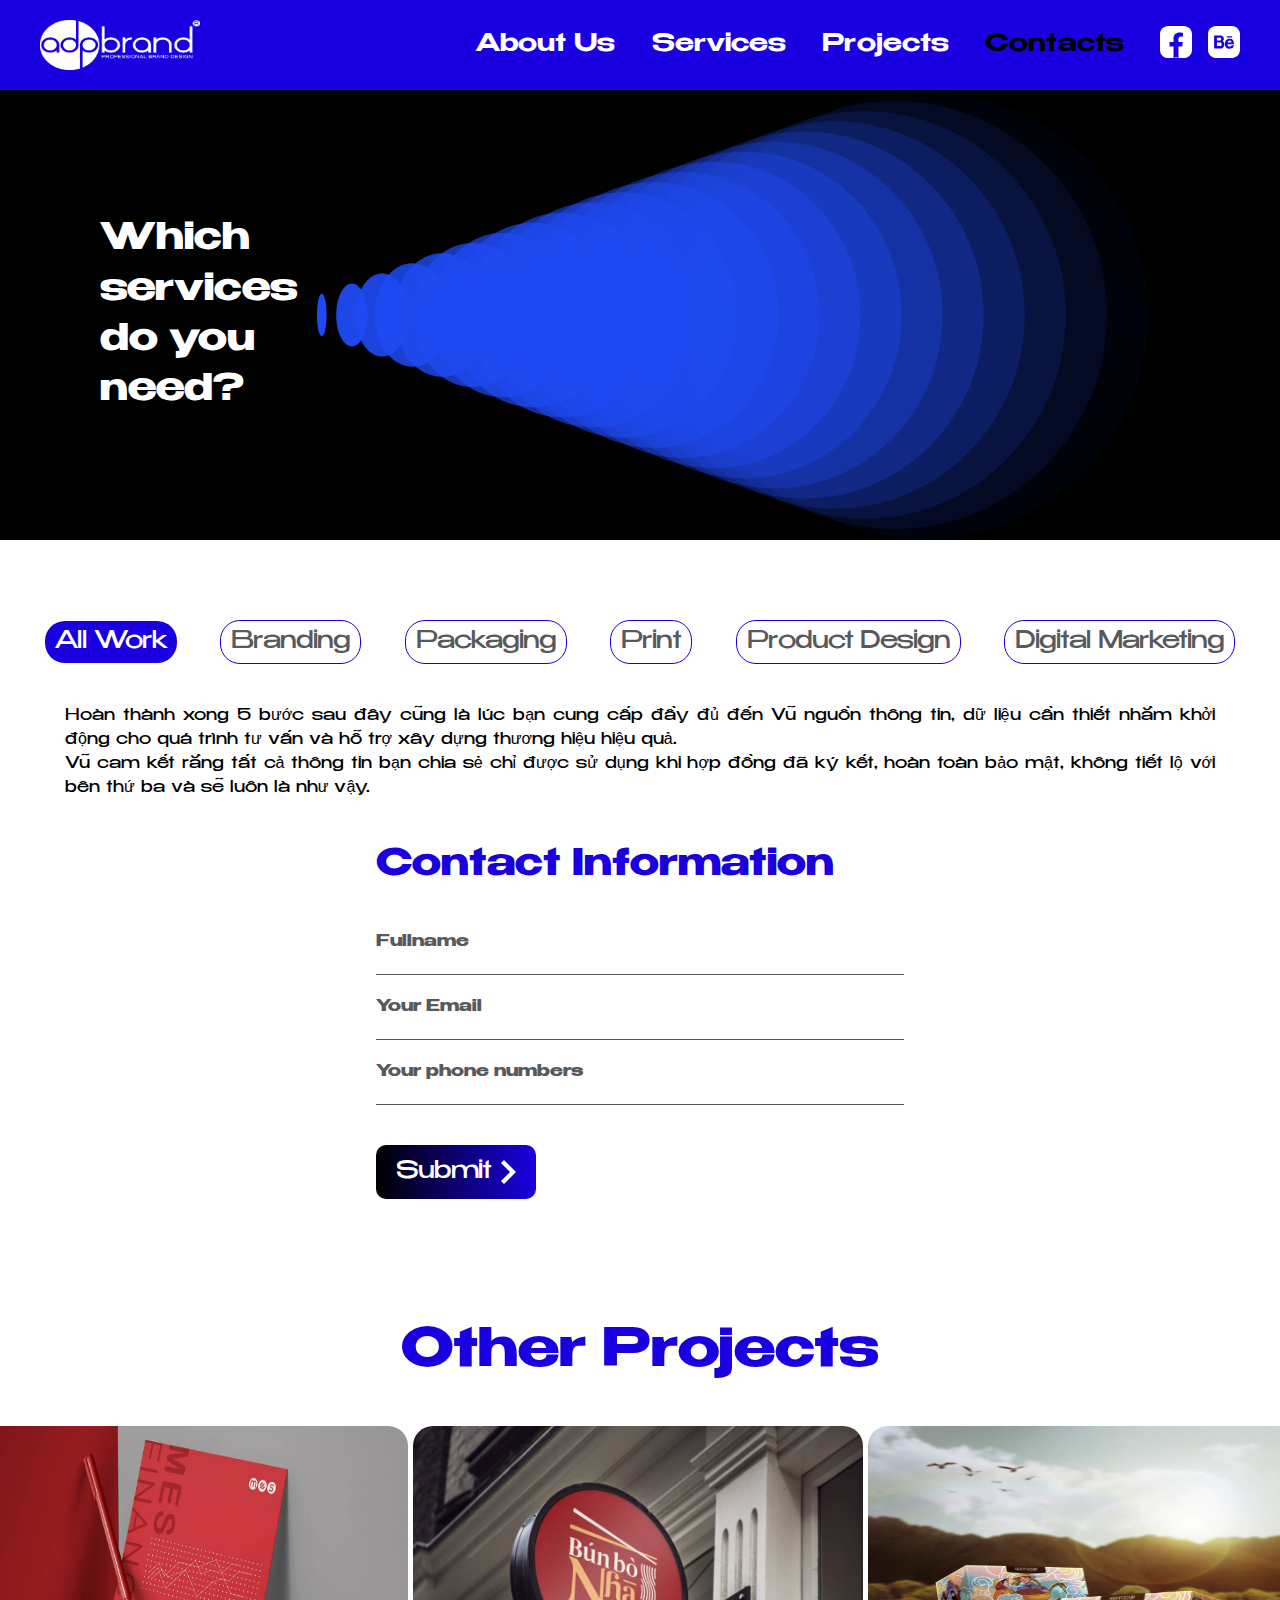
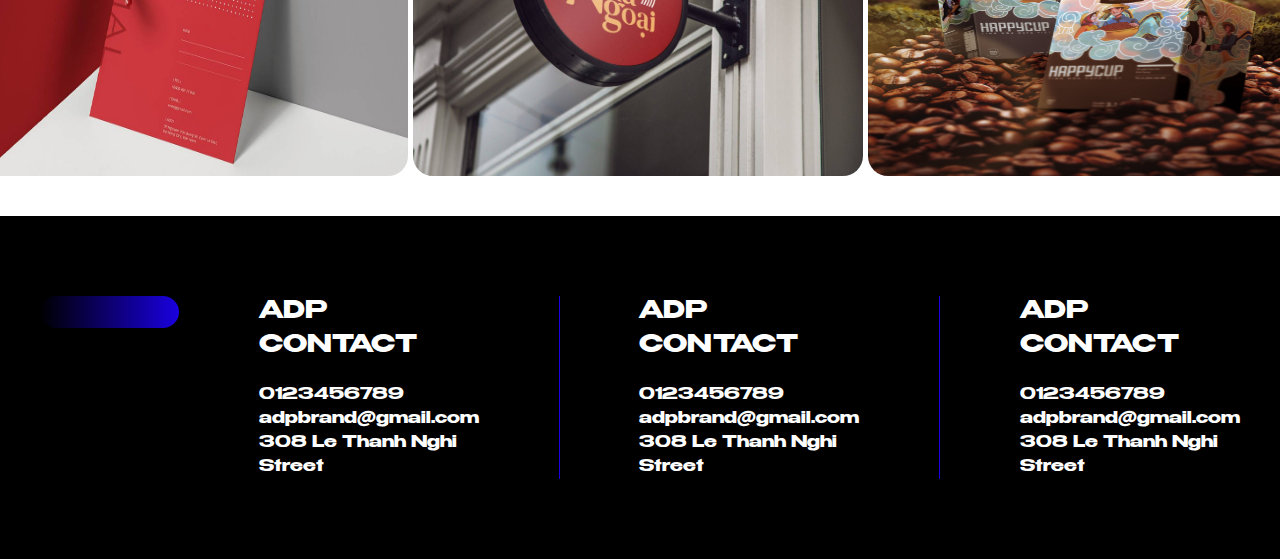
<file: contact/index.html>
<!DOCTYPE html>
<html lang="en">
<head>
    <meta charset="UTF-8">
    <meta name="viewport" content="width=device-width, initial-scale=1.0">
    <title>Document</title>
    <link rel="stylesheet" href="style.css">
</head> 
<body>
    <header>
        <nav>
            <div class="nav-bar-logo">
                <img class="logo" src="./../logos/LOGO_ADP-01.png" alt="adpbrand">
            </div>
            <div class="nav-bar-route">
                <div>
                    <ul>
                        <li><a class="sub semi-bold" href="#about">About Us</a></li>
                        <li><a class="sub semi-bold" href="#services">Services</a></li>
                        <li><a class="sub semi-bold" href="#projects">Projects</a></li>
                        <li><a class="sub semi-bold selected" href="#contacts">Contacts</a></li>
                        <li class="icons">
                            <!-- <div class="icons"> -->
                                <a class="icon facebook" href="facebook">
                                    <svg width="32" height="32" viewBox="0 0 32 32" fill="none" xmlns="http://www.w3.org/2000/svg">
                                        <g clip-path="url(#clip0_1_1240)">
                                        <path d="M23.9002 0H8.09981C3.6285 0 0 3.6285 0 8.09981V23.9002C0 28.3715 3.6285 32 8.09981 32H13.5292V20.5733H9.51927V16.0044H13.5292V12.5268C13.5292 8.57 15.8891 6.37871 19.4999 6.37871C21.2298 6.37871 23.0396 6.68922 23.0396 6.68922V10.575H21.0435C19.0829 10.575 18.4708 11.7904 18.4708 13.0413V16.0044H22.8533L22.1525 20.5733H18.4708V32H23.8913C28.3626 32 31.9911 28.3715 31.9911 23.9002V8.09981C31.9911 3.6285 28.3626 0 23.8913 0H23.9002Z" fill="white"/>
                                        <path d="M13.547 32H18.4708V31.9911L15.9956 31.1749L13.547 32Z" fill="white"/>
                                        </g>
                                        <defs>
                                        <clipPath id="clip0_1_1240">
                                        <rect width="32" height="32" fill="white"/>
                                        </clipPath>
                                        </defs>
                                        </svg>
                                </a>
                                <a class="icon behance" href="behance">
                                    <svg width="32" height="32" viewBox="0 0 32 32" fill="none" xmlns="http://www.w3.org/2000/svg">
                                        <g clip-path="url(#clip0_1_1243)">
                                        <path d="M31.9999 7.13883V24.879C31.9643 24.9947 31.9109 25.1105 31.8842 25.2262C31.2077 28.6799 29.1515 30.8518 25.769 31.7686C25.4753 31.8487 25.1816 31.9199 24.8789 31.9911H7.13871C7.0497 31.9555 6.95179 31.8932 6.86278 31.8754C2.91952 31.2523 0.0622197 28.039 0.0355159 24.0779C-0.00899033 18.7105 -0.00899033 13.3341 0.0355159 7.96664C0.0711209 3.63173 3.4892 0.11574 7.82411 0.0534314C13.2717 -0.0266798 18.7281 -0.00887734 24.1846 0.0534314C27.5315 0.0890364 30.3888 2.25204 31.5192 5.41198C31.7151 5.97276 31.8397 6.56025 31.9999 7.13883ZM6.14177 22.538C6.24859 22.5736 6.2931 22.6003 6.3287 22.6003C8.18016 22.6003 10.0316 22.6092 11.8831 22.6092C14.8027 22.6092 16.4583 20.8646 16.2625 17.9538C16.1824 16.7166 15.7462 15.6662 14.5713 15.3636C14.9451 14.8562 15.4703 14.3844 15.7017 13.7881C16.0489 12.9157 15.9064 11.9722 15.4792 11.1266C14.8294 9.83591 13.6544 9.42645 12.3192 9.40865C10.361 9.38194 8.41159 9.40865 6.45332 9.40865C6.3554 9.40865 6.25749 9.44425 6.14177 9.47096V22.538ZM25.7245 19.3068C25.1014 19.3068 24.4962 19.289 23.8998 19.3157C23.7841 19.3157 23.6327 19.4671 23.5704 19.5917C23.1165 20.4551 22.0394 20.8557 20.9357 20.5441C19.9476 20.2682 19.4313 19.4582 19.5471 18.2832H25.956C25.858 17.4465 25.8224 16.681 25.68 15.9422C25.3329 14.2242 24.3359 13.076 22.5735 12.7911C20.7042 12.4974 18.9596 12.8089 17.8291 14.518C16.7165 16.2003 16.5384 18.0429 17.206 19.9477C17.6689 21.2651 18.5946 22.1107 19.9209 22.4757C21.1315 22.805 22.351 22.7783 23.5437 22.3689C24.9946 21.8793 25.7957 20.7933 25.7334 19.2979L25.7245 19.3068ZM24.0689 11.4203V10.2187H18.8261V11.4203H24.0689Z" fill="white"/>
                                        <path d="M8.92798 20.0545V16.5296C10.1118 16.5296 11.2957 16.5296 12.4707 16.5385C12.6398 16.5385 12.8267 16.6542 12.9869 16.7521C13.5566 17.0993 13.8237 18.0784 13.6011 18.9596C13.4231 19.6628 13.0048 20.0278 12.2036 20.0545C11.1266 20.0812 10.0495 20.0545 8.93688 20.0545H8.92798Z" fill="white"/>
                                        <path d="M8.91907 14.4823V11.7407C10.1385 11.7407 11.3491 11.714 12.5686 11.7674C12.7644 11.7674 13.0849 12.079 13.1116 12.2748C13.1739 12.8356 13.1828 13.432 13.0671 13.975C13.0225 14.1886 12.5686 14.4467 12.2926 14.4556C11.1978 14.509 10.094 14.4823 8.92797 14.4823H8.91907Z" fill="white"/>
                                        <path d="M23.4548 16.4851H19.5026C19.6539 15.2924 20.4996 14.5091 21.6122 14.518C22.6982 14.518 23.3124 15.1678 23.4548 16.4851Z" fill="white"/>
                                        </g>
                                        <defs>
                                        <clipPath id="clip0_1_1243">
                                        <rect width="32" height="32" fill="white"/>
                                        </clipPath>
                                        </defs>
                                        </svg>
                                </a>
                            <!-- </div> -->
                        </li>
                    </ul>
                </div>
            </div>
        </nav>
    </header>
    <div class="banner container">
        <div class="banner-title">
            <h3 class="bold">Which services do you need?</h3>
        </div>
        <div class="banner-illustration">
            <img src="../images/Untitled-2-01 1.png" alt="Banner Illustration">
        </div>
    </div>
    <div class="content container">
        <div class="services">
            <div class="services-button-selected">
                <div class="services-name-selected sub semi">All Work</div>
            </div>
            <div class="services-button">
                <div class="services-name sub semi">Branding</div>
            </div>
            <div class="services-button">
                <div class="services-name sub semi">Packaging</div>
            </div>
            <div class="services-button">
                <div class="services-name sub semi">Print</div>
            </div>
            <div class="services-button">
                <div class="services-name sub semi">Product Design</div>
            </div>
            <div class="services-button">
                <div class="services-name sub semi">Digital Marketing</div>
            </div>
        </div>
        <div class="introduction">
            <div class="introduction-content body">
                Hoàn thành xong 5 bước sau đây cũng là lúc bạn cung cấp đầy đủ đến Vũ nguồn thông tin, 
                dữ liệu cần thiết nhằm khởi động cho quá trình tư vấn và hỗ trợ xây dựng thương hiệu hiệu quả.
                <br />
                Vũ cam kết rằng tất cả thông tin bạn chia sẻ chỉ được sử dụng khi hợp đồng đã ký kết, hoàn toàn bảo mật, 
                không tiết lộ với bên thứ ba và sẽ luôn là như vậy.
            </div>
        </div>
        <div class="contact">
            <h3 class="contact-title bold">Contact Information</h3>
            <div class="contact-information">
                <div class="contact-information-title body bold">Fullname</div>
                <div class="content-line"></div>
                <div class="contact-information-title body bold">Your Email</div>
                <div class="content-line"></div>
                <div class="contact-information-title body bold">Your phone numbers</div>
                <div class="content-line"></div>
            </div>
            <div class="submit-button">
                <div class="submit-title sub semi">Submit</div>
                <div class="submit-vector">
                    <svg xmlns="http://www.w3.org/2000/svg" width="15" height="24" viewBox="0 0 15 24" fill="none">
                        <path fill-rule="evenodd" clip-rule="evenodd" d="M3 0L15 12L3 24L9.53674e-07 21L9 12L9.53674e-07 3L3 0Z" fill="white"/>
                      </svg>
                </div>
            </div>
        </div>
    </div>
    <div class="projects container">
        <h2 class="projects-title bold">Other Projects</h2>
        <div class="projects-content">
            <div class="project">
                <img class="project-img" src="../images/1-16.jpg" alt="Project 1">
            </div>
            <div class="project">
                <img class="project-img" src="../images/Hanging-Wall-Round-2048x1463.jpg" alt="Project 1">
            </div>
            <div class="project">
                <img class="project-img" src="../images/z3732932999352_44122f9848a83cda00fddc1593cf3587-scaled.jpg" alt="Project 1">
            </div>
        </div>
    </div>
    <div class="footer container">
        <div class="footer-streak"></div>
        <div class="footer-contact">
            <div class="footer-contact-title sub bold">ADP CONTACT</div>
            <div class="footer-contact-information">
                <div class="footer-contact-content body bold">
                    0123456789
                    <br/>
                    adpbrand@gmail.com
                    <br/>
                    308 Le Thanh Nghi Street
                </div>
            </div>
        </div>
        <div class="footer-line"></div>
        <div class="footer-contact">
            <div class="footer-contact-title sub bold">ADP CONTACT</div>
            <div class="footer-contact-information">
                <div class="footer-contact-content body bold">
                    0123456789
                    <br/>
                    adpbrand@gmail.com
                    <br/>
                    308 Le Thanh Nghi Street
                </div>
            </div>
        </div>
        <div class="footer-line"></div>
        <div class="footer-contact">
            <div class="footer-contact-title sub bold">ADP CONTACT</div>
            <div class="footer-contact-information">
                <div class="footer-contact-content body bold">
                    0123456789
                    <br/>
                    adpbrand@gmail.com
                    <br/>
                    308 Le Thanh Nghi Street
                </div>
            </div>
        </div>
    </div>
</body>
</html>
</file>
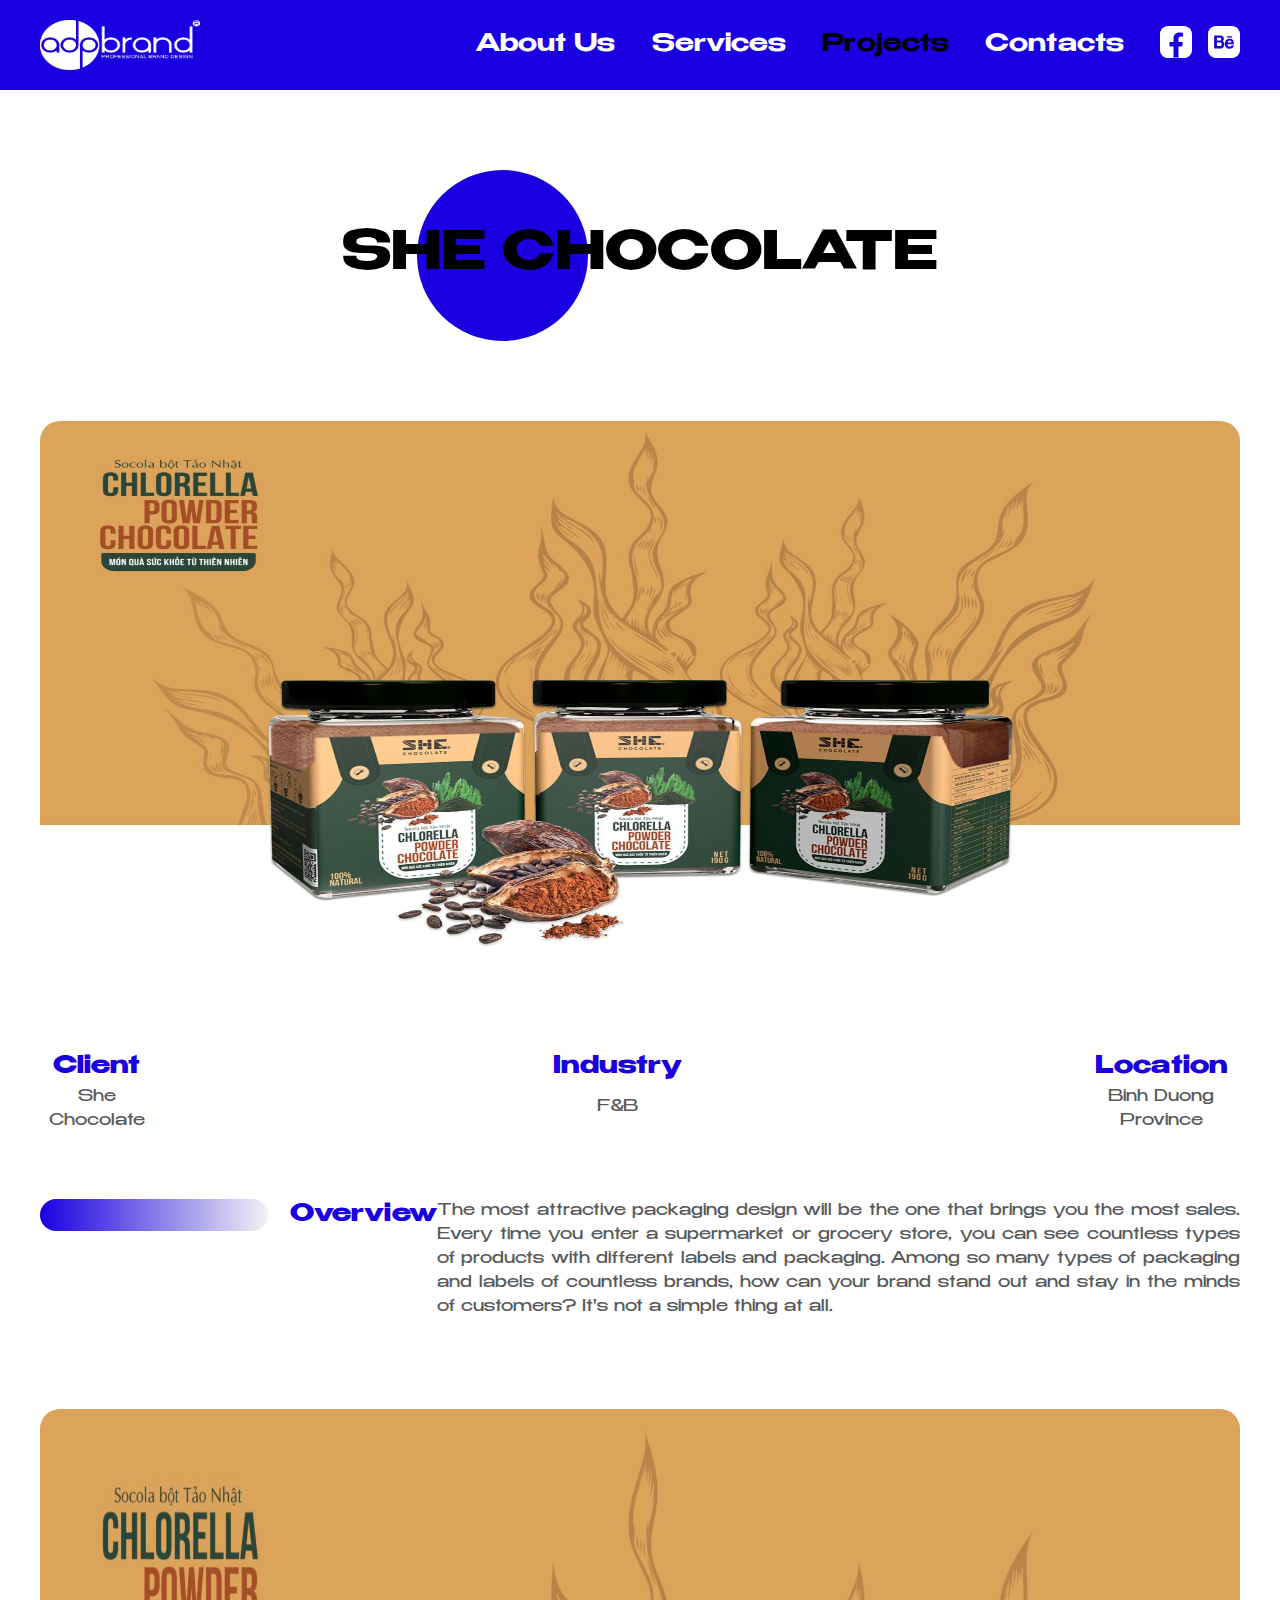
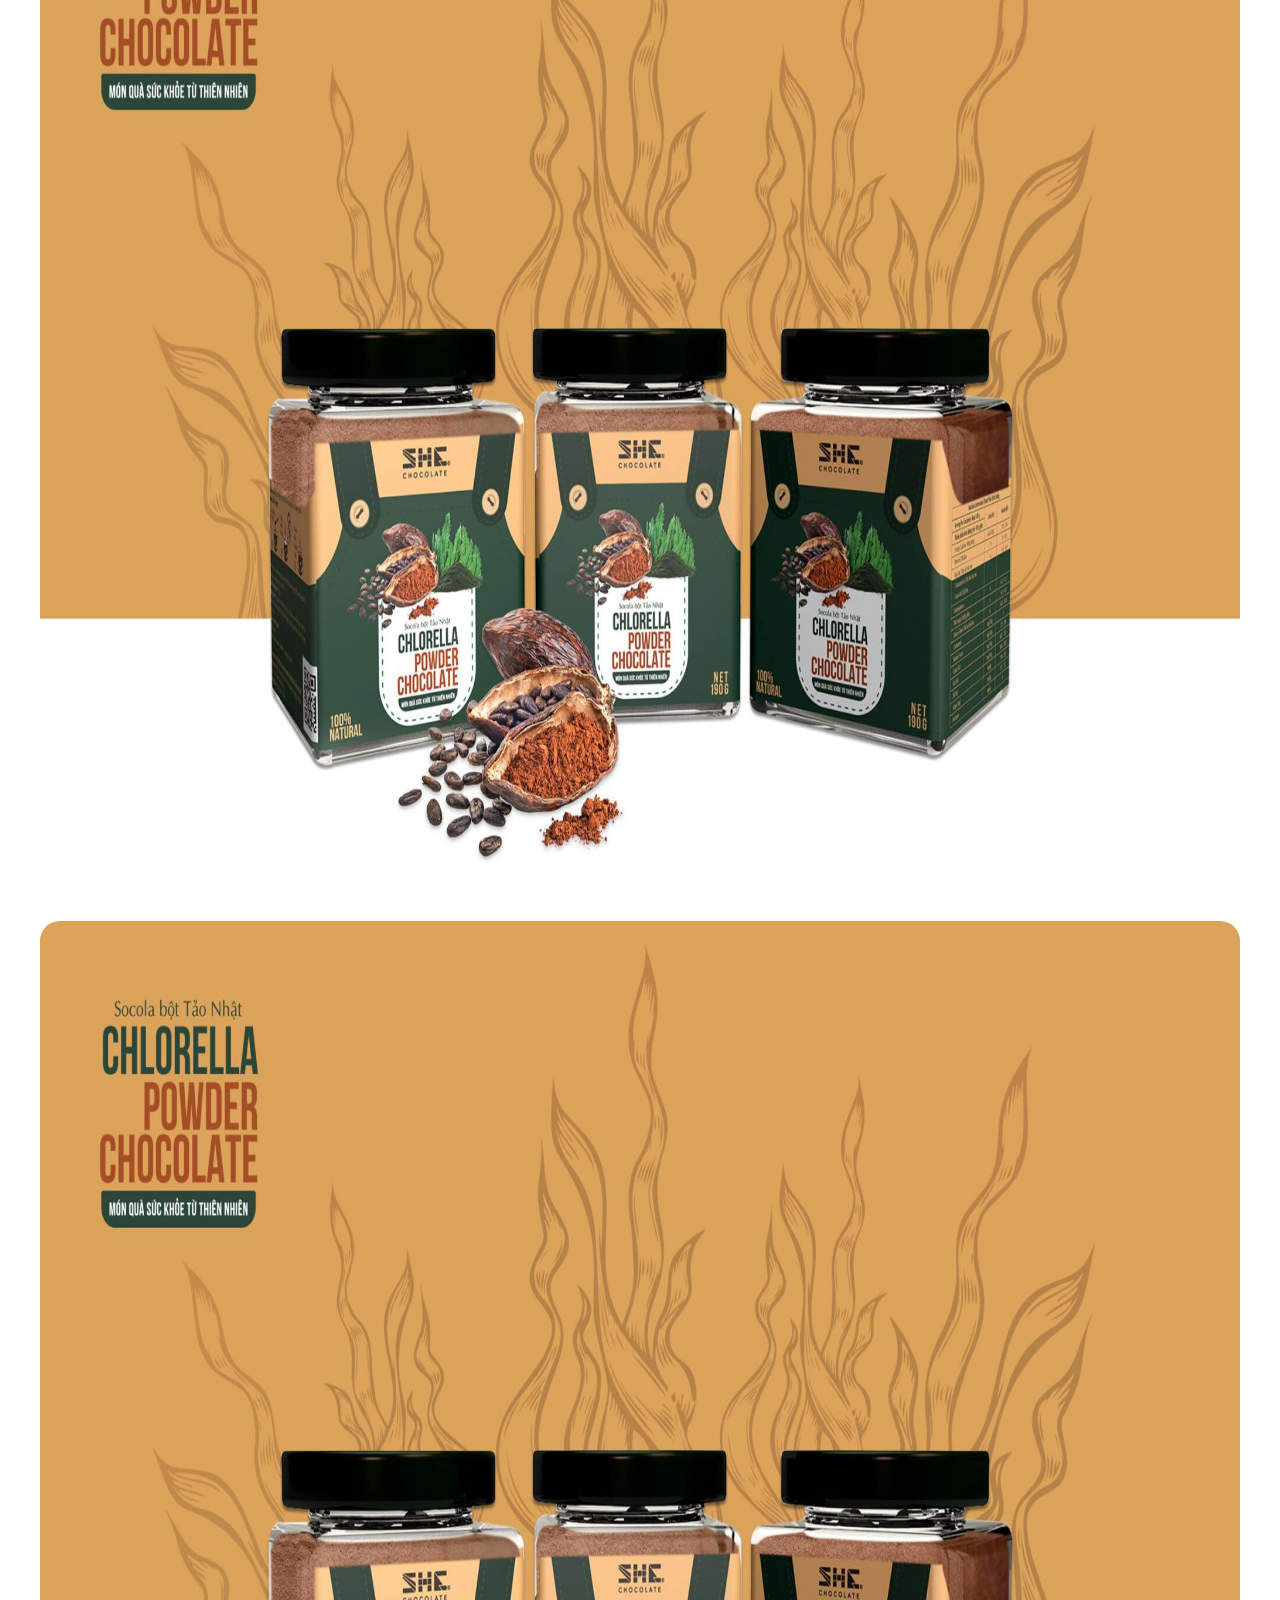
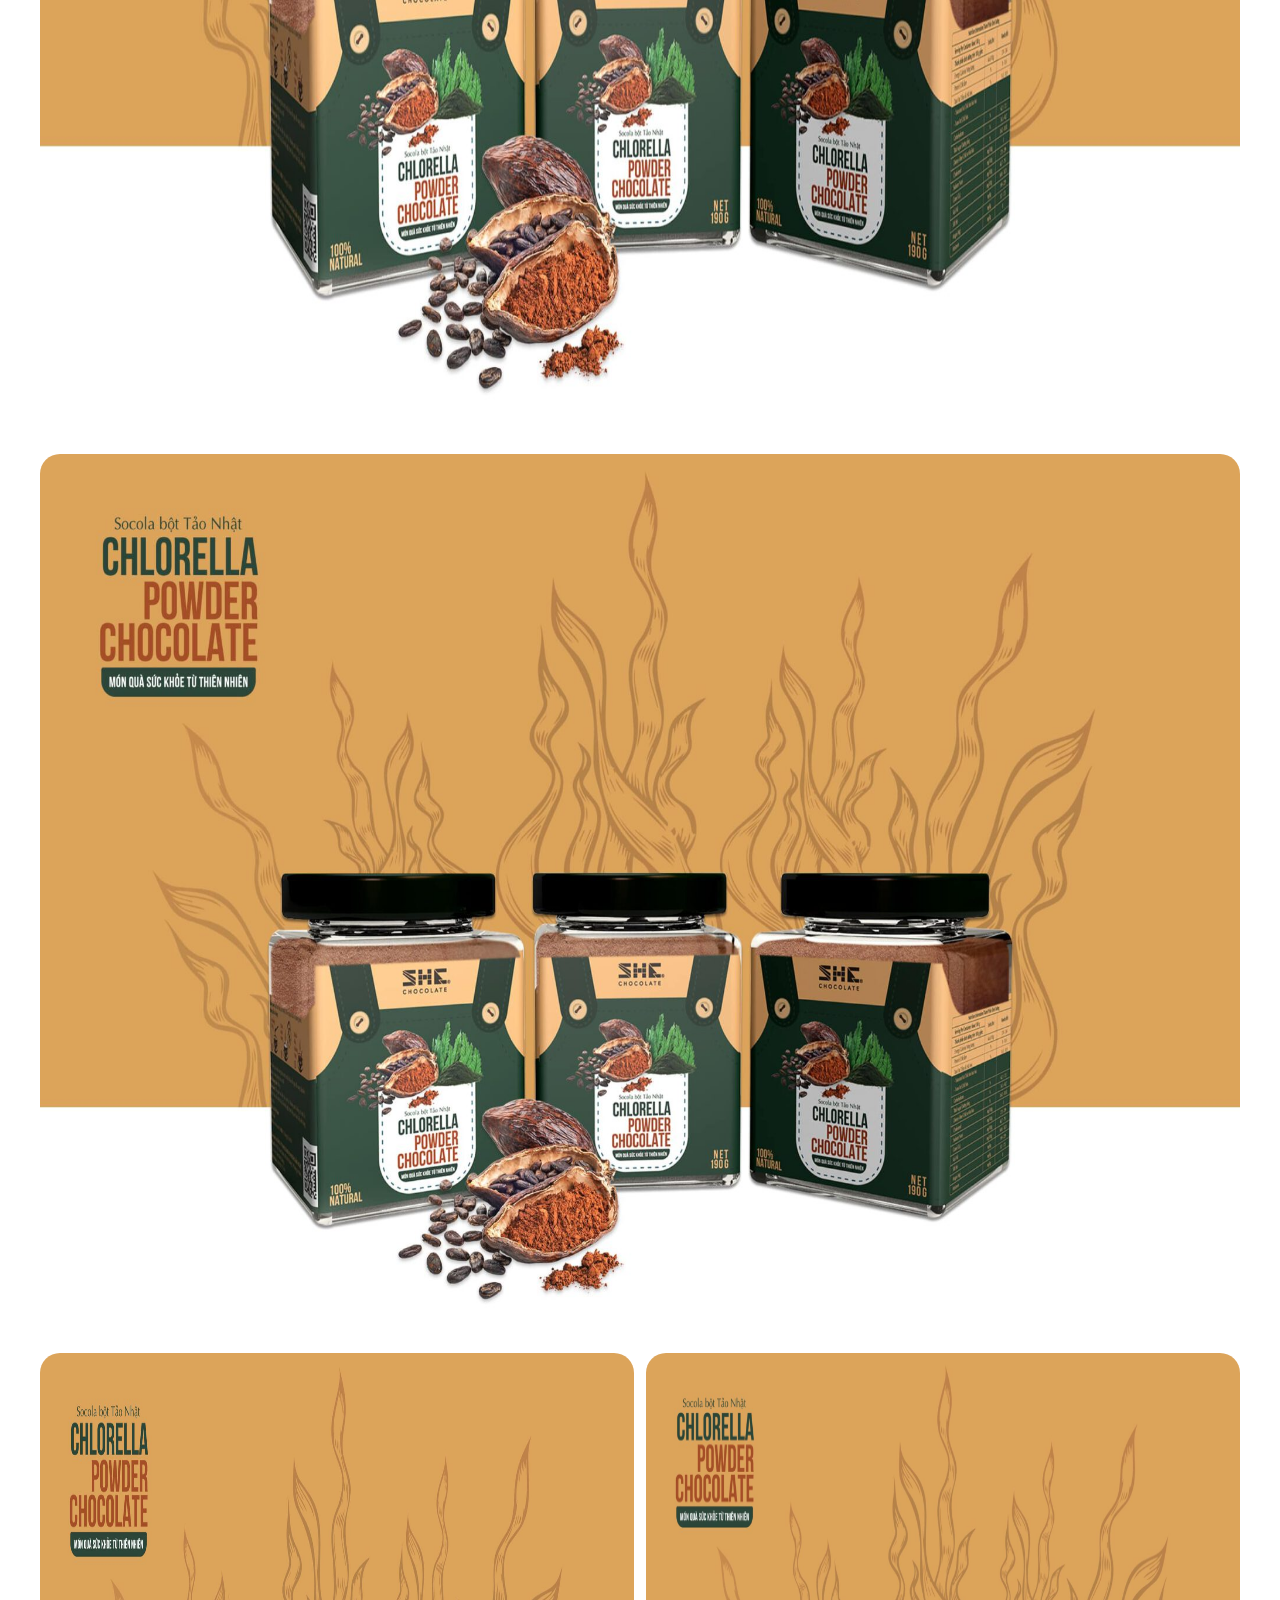
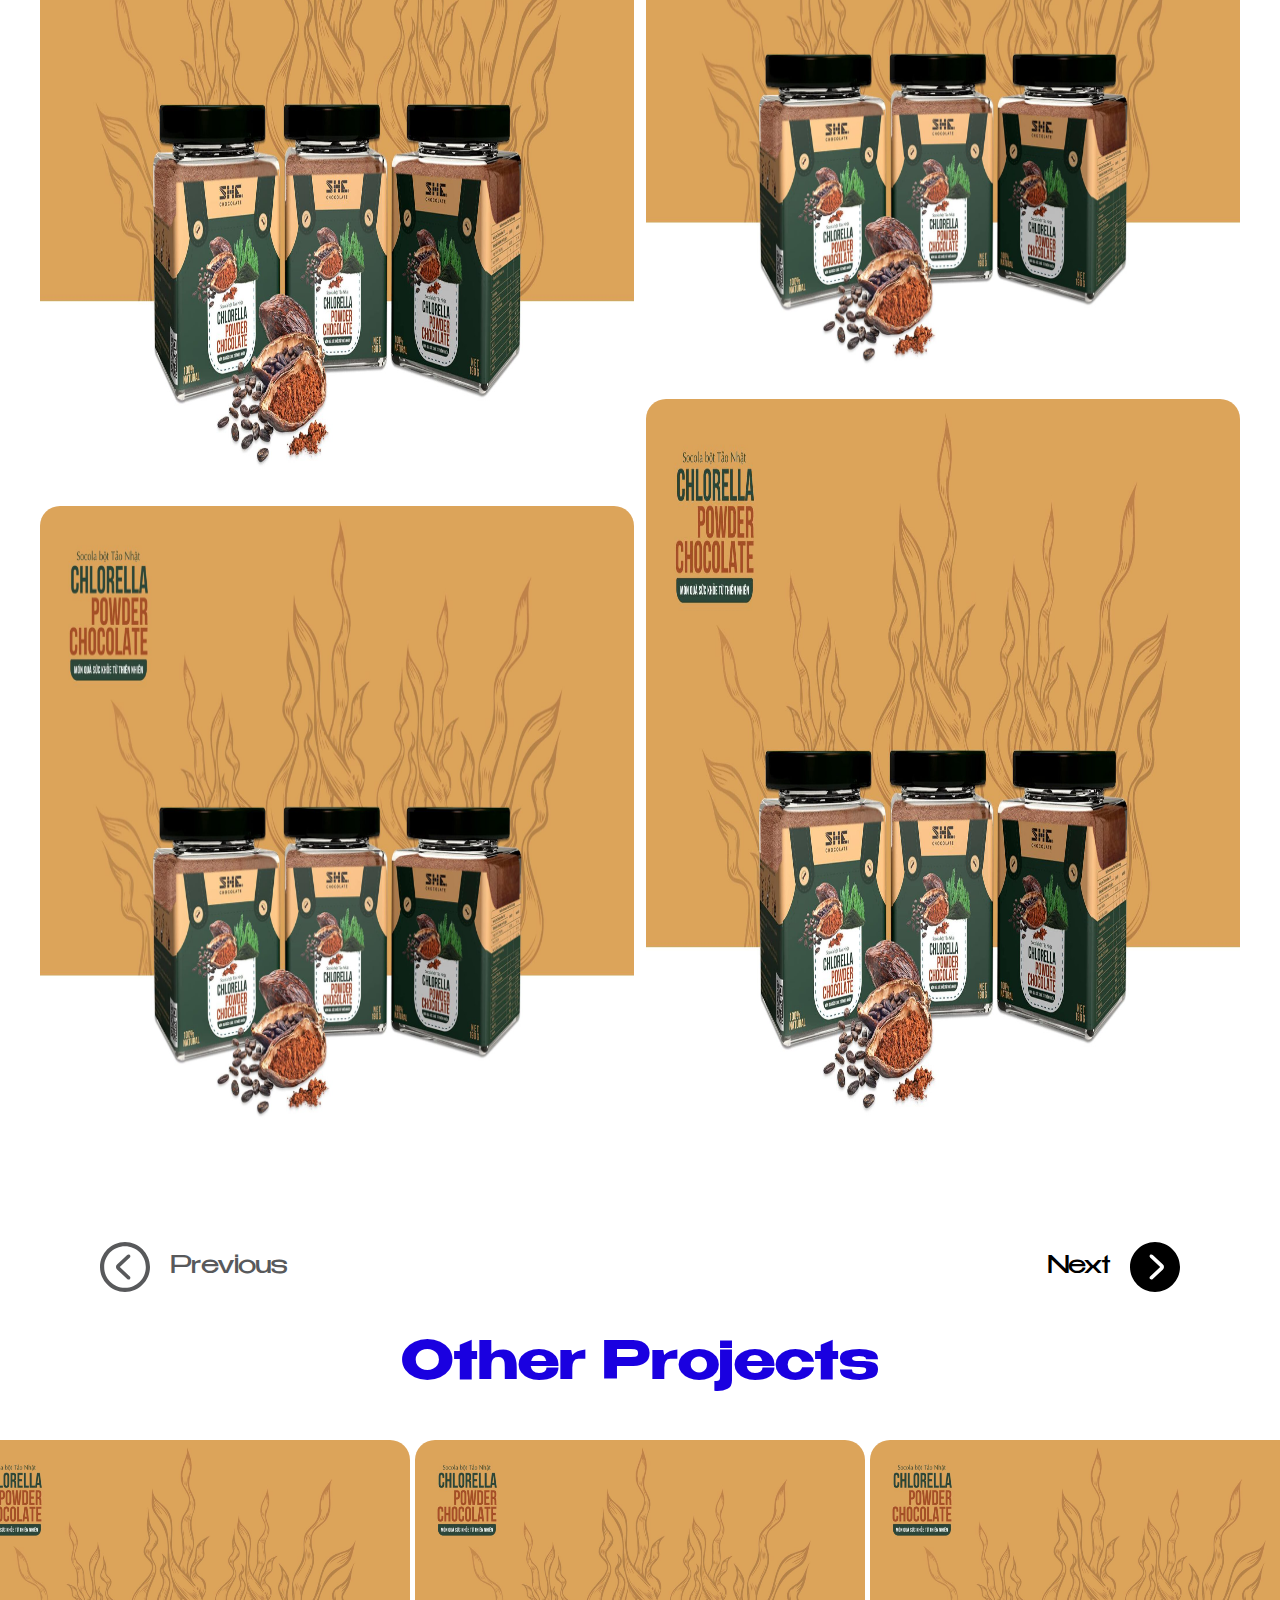
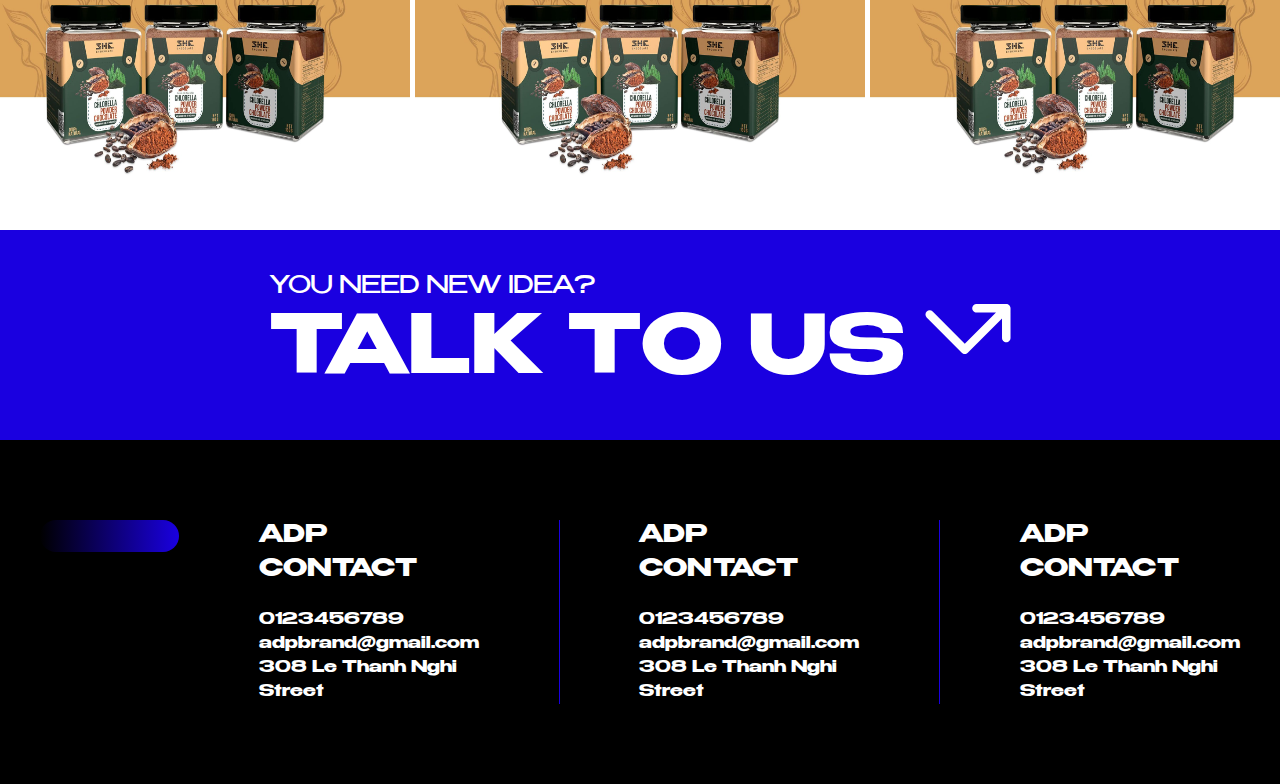
<file: project/index.html>
<!DOCTYPE html>
<html lang="en">
<head>
    <meta charset="UTF-8">
    <meta name="viewport" content="width=device-width, initial-scale=1.0">
    <title>ADP Brand - Project</title>
    <link rel="stylesheet" href="style.css">
</head>
<body>
    <header>
        <nav>
            <div class="nav-bar-logo">
                <img class="logo" src="./../logos/LOGO_ADP-01.png" alt="adpbrand">
            </div>
            <div class="nav-bar-route">
                <div>
                    <ul>
                        <li><a class="sub semi-bold" href="#about">About Us</a></li>
                        <li><a class="sub semi-bold" href="#services">Services</a></li>
                        <li><a class="sub semi-bold selected" href="#projects">Projects</a></li>
                        <li><a class="sub semi-bold" href="#contacts">Contacts</a></li>
                        <li class="icons">
                            <!-- <div class="icons"> -->
                                <a class="icon facebook" href="facebook">
                                    <svg width="32" height="32" viewBox="0 0 32 32" fill="none" xmlns="http://www.w3.org/2000/svg">
                                        <g clip-path="url(#clip0_1_1240)">
                                        <path d="M23.9002 0H8.09981C3.6285 0 0 3.6285 0 8.09981V23.9002C0 28.3715 3.6285 32 8.09981 32H13.5292V20.5733H9.51927V16.0044H13.5292V12.5268C13.5292 8.57 15.8891 6.37871 19.4999 6.37871C21.2298 6.37871 23.0396 6.68922 23.0396 6.68922V10.575H21.0435C19.0829 10.575 18.4708 11.7904 18.4708 13.0413V16.0044H22.8533L22.1525 20.5733H18.4708V32H23.8913C28.3626 32 31.9911 28.3715 31.9911 23.9002V8.09981C31.9911 3.6285 28.3626 0 23.8913 0H23.9002Z" fill="white"/>
                                        <path d="M13.547 32H18.4708V31.9911L15.9956 31.1749L13.547 32Z" fill="white"/>
                                        </g>
                                        <defs>
                                        <clipPath id="clip0_1_1240">
                                        <rect width="32" height="32" fill="white"/>
                                        </clipPath>
                                        </defs>
                                        </svg>
                                </a>
                                <a class="icon behance" href="behance">
                                    <svg width="32" height="32" viewBox="0 0 32 32" fill="none" xmlns="http://www.w3.org/2000/svg">
                                        <g clip-path="url(#clip0_1_1243)">
                                        <path d="M31.9999 7.13883V24.879C31.9643 24.9947 31.9109 25.1105 31.8842 25.2262C31.2077 28.6799 29.1515 30.8518 25.769 31.7686C25.4753 31.8487 25.1816 31.9199 24.8789 31.9911H7.13871C7.0497 31.9555 6.95179 31.8932 6.86278 31.8754C2.91952 31.2523 0.0622197 28.039 0.0355159 24.0779C-0.00899033 18.7105 -0.00899033 13.3341 0.0355159 7.96664C0.0711209 3.63173 3.4892 0.11574 7.82411 0.0534314C13.2717 -0.0266798 18.7281 -0.00887734 24.1846 0.0534314C27.5315 0.0890364 30.3888 2.25204 31.5192 5.41198C31.7151 5.97276 31.8397 6.56025 31.9999 7.13883ZM6.14177 22.538C6.24859 22.5736 6.2931 22.6003 6.3287 22.6003C8.18016 22.6003 10.0316 22.6092 11.8831 22.6092C14.8027 22.6092 16.4583 20.8646 16.2625 17.9538C16.1824 16.7166 15.7462 15.6662 14.5713 15.3636C14.9451 14.8562 15.4703 14.3844 15.7017 13.7881C16.0489 12.9157 15.9064 11.9722 15.4792 11.1266C14.8294 9.83591 13.6544 9.42645 12.3192 9.40865C10.361 9.38194 8.41159 9.40865 6.45332 9.40865C6.3554 9.40865 6.25749 9.44425 6.14177 9.47096V22.538ZM25.7245 19.3068C25.1014 19.3068 24.4962 19.289 23.8998 19.3157C23.7841 19.3157 23.6327 19.4671 23.5704 19.5917C23.1165 20.4551 22.0394 20.8557 20.9357 20.5441C19.9476 20.2682 19.4313 19.4582 19.5471 18.2832H25.956C25.858 17.4465 25.8224 16.681 25.68 15.9422C25.3329 14.2242 24.3359 13.076 22.5735 12.7911C20.7042 12.4974 18.9596 12.8089 17.8291 14.518C16.7165 16.2003 16.5384 18.0429 17.206 19.9477C17.6689 21.2651 18.5946 22.1107 19.9209 22.4757C21.1315 22.805 22.351 22.7783 23.5437 22.3689C24.9946 21.8793 25.7957 20.7933 25.7334 19.2979L25.7245 19.3068ZM24.0689 11.4203V10.2187H18.8261V11.4203H24.0689Z" fill="white"/>
                                        <path d="M8.92798 20.0545V16.5296C10.1118 16.5296 11.2957 16.5296 12.4707 16.5385C12.6398 16.5385 12.8267 16.6542 12.9869 16.7521C13.5566 17.0993 13.8237 18.0784 13.6011 18.9596C13.4231 19.6628 13.0048 20.0278 12.2036 20.0545C11.1266 20.0812 10.0495 20.0545 8.93688 20.0545H8.92798Z" fill="white"/>
                                        <path d="M8.91907 14.4823V11.7407C10.1385 11.7407 11.3491 11.714 12.5686 11.7674C12.7644 11.7674 13.0849 12.079 13.1116 12.2748C13.1739 12.8356 13.1828 13.432 13.0671 13.975C13.0225 14.1886 12.5686 14.4467 12.2926 14.4556C11.1978 14.509 10.094 14.4823 8.92797 14.4823H8.91907Z" fill="white"/>
                                        <path d="M23.4548 16.4851H19.5026C19.6539 15.2924 20.4996 14.5091 21.6122 14.518C22.6982 14.518 23.3124 15.1678 23.4548 16.4851Z" fill="white"/>
                                        </g>
                                        <defs>
                                        <clipPath id="clip0_1_1243">
                                        <rect width="32" height="32" fill="white"/>
                                        </clipPath>
                                        </defs>
                                        </svg>
                                </a>
                            <!-- </div> -->
                        </li>
                    </ul>
                </div>
            </div>
        </nav>
    </header>
    <div class="project container">
        <div class="project-title">
            <div class="title-circle">
                <svg xmlns="http://www.w3.org/2000/svg" width="171" height="171" viewBox="0 0 171 171" fill="none">
                    <circle cx="85.5" cy="85.5" r="85.5" fill="#1A00E0"/>
                  </svg>
            </div>
            <h2 class="project-name bold">SHE CHOCOLATE</h2>
        </div>
        <div class="project-avatar">
            <img class="avatar-image" src="../images/190g-min-2048x1299.jpg" alt="She Chocolate">
        </div>
        <div class="project-description">
            <div class="client-overview">
                <div class="client-description">
                    <div class="client-title sub bold">Client</div>
                    <div class="client-body body">She Chocolate</div>
                </div>
                <div class="client-description">
                    <div class="client-title sub bold">Industry</div>
                    <div class="client-body body">F&B</div>
                </div>
                <div class="client-description">
                    <div class="client-title sub bold">Location</div>
                    <div class="client-body body">Binh Duong Province</div>
                </div>
            </div>
            <div class="project-overview">
                <div class="project-overview-title">
                    <div class="overview-streak"></div>
                    <div class="overview-title sub bold">Overview</div>
                </div>
                <div class="overview-description body">
                    The most attractive packaging design will be the one that brings you the most sales. 
                    Every time you enter a supermarket or grocery store, you can see countless types of products with different labels and packaging. 
                    Among so many types of packaging and labels of countless brands, how can your brand stand out and stay in the minds of customers? 
                    It's not a simple thing at all.
                </div>
            </div>
        </div>
        <div class="project-images">
            <div class="images-first">
                <img class="image-content" src="../images/190g-min-2048x1299.jpg" alt="She Chocolate">
            </div>
            <div class="images-second">
                <img class="image-content" src="../images/190g-min-2048x1299.jpg" alt="She Chocolate">
            </div>
            <div class="images-third">
                <img class="image-content" src="../images/190g-min-2048x1299.jpg" alt="She Chocolate">
            </div>
            <div class="other-images">
                <div class="other-image-component">
                    <img class="image-other-long" src="../images/190g-min-2048x1299.jpg" alt="She Chocolate">                
                    <img class="image-other-short" src="../images/190g-min-2048x1299.jpg" alt="She Chocolate">
                </div>
                <div class="other-image-component">
                    <img class="image-other-short" src="../images/190g-min-2048x1299.jpg" alt="She Chocolate">
                    <img class="image-other-long" src="../images/190g-min-2048x1299.jpg" alt="She Chocolate">               
                </div>
            </div>
        </div>
    </div>
    <div class="project-actions">
        <div class="project-action">
            <div class="action-vector">
                <svg xmlns="http://www.w3.org/2000/svg" width="50" height="50" viewBox="0 0 50 50" fill="none">
                    <path d="M25 50C38.6766 50 50 38.6521 50 25C50 11.3235 38.6521 0 24.9755 0C11.3235 0 0 11.3235 0 25C0 38.6521 11.3481 50 25 50ZM25 45.8335C13.4314 45.8335 4.19119 36.5688 4.19119 25C4.19119 13.4314 13.4069 4.16668 24.9755 4.16668C36.5443 4.16668 45.8335 13.4314 45.8335 25C45.8335 36.5688 36.5688 45.8335 25 45.8335ZM29.8285 37.1324C30.5883 36.3726 30.5638 35.1961 29.8529 34.5099L19.7795 25L29.8529 15.5393C30.5883 14.853 30.5638 13.6275 29.804 12.9167C29.1178 12.2549 27.9902 12.2794 27.2304 12.9902L17.0343 22.6226C15.6373 23.8971 15.6373 26.152 17.0343 27.4266L27.2304 37.059C27.9168 37.6961 29.1912 37.7452 29.8285 37.1324Z" fill="#58595B"/>
                  </svg>
            </div>
            <div class="previous-name sub semi">Previous</div>
        </div>
        <div class="project-action">
            <div class="next-name sub semi">Next</div>
            <div class="action-vector">
                <svg xmlns="http://www.w3.org/2000/svg" width="50" height="50" viewBox="0 0 50 50" fill="none">
                    <path d="M25 0C11.3234 0 0 11.3479 0 25C0 38.6765 11.3479 50 25.0245 50C38.6765 50 50 38.6765 50 25C50 11.3479 38.6519 0 25 0ZM20.1471 12.8676C20.7841 12.2548 22.0587 12.3039 22.7451 12.941L32.9411 22.5734C34.3382 23.848 34.3382 26.1029 32.9411 27.3774L22.7451 37.0098C21.9853 37.7206 20.8578 37.7451 20.1715 37.0833C19.4117 36.3725 19.3872 35.147 20.1224 34.4607L30.196 25L20.1224 15.4901C19.4117 14.8039 19.3872 13.6274 20.1471 12.8676Z" fill="black"/>
                  </svg>
            </div>            
        </div>
    </div>
    <div class="other-projects container">
        <h2 class="other-projects-title bold">Other Projects</h2>
        <div class="other-projects-content">
            <div class="other-project">
                <img class="project-img" src="../images/190g-min-2048x1299.jpg" alt="Project 1">
            </div>
            <div class="other-project">
                <img class="project-img" src="../images/190g-min-2048x1299.jpg" alt="Project 2">
            </div>
            <div class="other-project">
                <img class="project-img" src="../images/190g-min-2048x1299.jpg" alt="Project 3">
            </div>
        </div>
    </div>
    <footer>
        <div class="CTA container">
            <div class="CTA-details">
                <span class="sub sub-CTA">YOU NEED NEW IDEA?</span>
                <div>
                    <h1 class="bold">TALK TO US</h1>
                    <svg width="86" height="51" viewBox="0 0 86 51" fill="none" xmlns="http://www.w3.org/2000/svg">
                        <path d="M47.2293 5.1553C47.2293 4.0267 47.6776 2.94432 48.4756 2.14628C49.2737 1.34824 50.3561 0.899902 51.4847 0.899902L81.2724 0.899902C82.401 0.899902 83.4834 1.34824 84.2815 2.14628C85.0795 2.94432 85.5278 4.0267 85.5278 5.1553V34.9431C85.5278 36.0717 85.0795 37.1541 84.2815 37.9521C83.4834 38.7501 82.401 39.1985 81.2724 39.1985C80.1438 39.1985 79.0615 38.7501 78.2634 37.9521C77.4654 37.1541 77.017 36.0717 77.017 34.9431V15.4278L42.7909 49.654C41.9929 50.4517 40.9107 50.8999 39.7823 50.8999C38.6539 50.8999 37.5718 50.4517 36.7738 49.654L1.66673 14.547C0.891576 13.7444 0.462652 12.6695 0.472349 11.5537C0.482045 10.438 0.929586 9.37065 1.71857 8.58167C2.50755 7.79268 3.57486 7.34514 4.69061 7.33545C5.80636 7.32575 6.88129 7.75467 7.68387 8.52983L39.7823 40.6283L70.9999 9.4107L51.4847 9.4107C50.3561 9.4107 49.2737 8.96236 48.4756 8.16432C47.6776 7.36628 47.2293 6.2839 47.2293 5.1553Z" fill="white"/>
                    </svg>    
                </div>
            </div>
        </div>
        <div class="footer container">
            <div class="footer-streak"></div>
            <div class="footer-contact">
                <div class="footer-contact-title sub bold">ADP CONTACT</div>
                <div class="footer-contact-information">
                    <div class="footer-contact-content body bold">
                        0123456789
                        <br/>
                        adpbrand@gmail.com
                        <br/>
                        308 Le Thanh Nghi Street
                    </div>
                </div>
            </div>
            <div class="footer-line"></div>
            <div class="footer-contact">
                <div class="footer-contact-title sub bold">ADP CONTACT</div>
                <div class="footer-contact-information">
                    <div class="footer-contact-content body bold">
                        0123456789
                        <br/>
                        adpbrand@gmail.com
                        <br/>
                        308 Le Thanh Nghi Street
                    </div>
                </div>
            </div>
            <div class="footer-line"></div>
            <div class="footer-contact">
                <div class="footer-contact-title sub bold">ADP CONTACT</div>
                <div class="footer-contact-information">
                    <div class="footer-contact-content body bold">
                        0123456789
                        <br/>
                        adpbrand@gmail.com
                        <br/>
                        308 Le Thanh Nghi Street
                    </div>
                </div>
            </div>
        </div>
    </footer>    
</body>
</html>
</file>
<file: contact/style.css>
@import url('../layout/layout.css');

nav .logo {
    width: 160px;
    height: 50px;
}

.sub.selected {
    color: var(--neutral-01);
}

.banner {
    display: flex;
    padding: 0 100px;
    justify-content: space-between;
    align-items: center;
}

.banner-illustration {
    width: 872px;
    height: 450px;
}

.content {
    background: var(--neutral-04);
    flex-direction: column;
    align-items: center;
    gap: 40px;
}

.services {
    display: flex;
    justify-content: space-between;
    align-items: center;
    gap: 20px;
    width: 1191px;
}

.services-button-selected {
    display: flex;
    padding: 4px 10px;
    align-items: center;
    gap: 10px;
    border-radius: 20px;
    background: var(--Primary-1, #1A00E0);
}

.services-name-selected {
    color: var(--Neutral-1, #FFF);
}

.services-button {
    display: flex;
    padding: 4px 10px;
    align-items: center;
    gap: 10px;
    border-radius: 20px;
    border: 1px solid var(--Primary-1, #1A00E0);
    background: var(--Neutral-1, #FFF);
}

.services-name {
    color: var(--neutral-02);
}

.introduction {
    width: 1150px;
}

.introduction-content {
    color: var(--neutral-01);
    text-align: justify;
}

.contact {
    display: flex;
    flex-direction: column;
    align-items: flex-start;
    gap: 40px;
}

.contact-title {
    color: var(--primary-01);
    text-align: center;
}

.contact-information {
    display: flex;
    flex-direction: column;
    align-items: flex-start;
    gap: 20px;
}

.contact-information-title {
    color: var(--neutral-02);
}

.content-line {
    width: 528px;
    height: 1px;
    background: var(--neutral-02);
}

.submit-button {
    display: flex;
    padding: 10px 20px;
    justify-content: center;
    align-items: center;
    gap: 10px;
    border-radius: 10px;
    background: var(--Gradient-2, linear-gradient(90deg, #000 0%, #1A00E0 100%));
}

.submit-vector {
    display: flex;
    width: 15px;
    height: 33.6px;
    align-items: center;
}

.projects {
    display: flex;
    padding: 40px;
    flex-direction: column;
    align-items: center;
    gap: 40px;
    align-self: stretch;
    background-color: var(--neutral-04);
}

.projects-title {
    color: var(--primary-01);
}

.projects-content {
    display: flex;
    width: 1360px;
    height: 350px;
    padding-right: 5px;
    align-items: center;
    gap: 5px;
}

.project {
    width: 450px;
    height: 350px;
}

.project-img {
    width: 100%;
    height: 100%;
    border-radius: 20px;
}

.footer {
    display: flex;
    padding: 80px 40px;
    justify-content: center;
    gap: 80px;
}

.footer-streak {
    width: 192px;
    height: 32px;
    border-radius: 28px;
    background: var(--Gradient-2, linear-gradient(90deg, #000 0%, #1A00E0 100%));
}

.footer-contact {
    display: flex;
    flex-direction: column;
    align-items: flex-start;
    gap: 20px;
}

.footer-contact-title {
    text-shadow: 0px 4px 4px rgba(0, 0, 0, 0.25);
}

.footer-contact-information {
    display: flex;
    align-items: center;
    gap: 20px;
}

.footer-contact-content {
    text-shadow: 0px 4px 4px rgba(0, 0, 0, 0.25);
}

.footer-line {
    width: 1px;
    background: var(--primary-01);
}
</file>
<file: project/style.css>
@import url('../layout/layout.css');

nav .logo {
    width: 160px;
    height: 50px;
}

.sub.selected {
    color: var(--neutral-01);
}

.project {
    background-color: var(--neutral-04);
    flex-direction: column;
    justify-content: center;
    align-items: center;
    gap: 80px;
}

.project-title {
    width: 791px;
    height: 171px;
    display: flex;
    justify-content: center;
    align-items: center;
}

.title-circle {
    width: 171px;
    height: 171px;
    padding-right: 275px;
}

.project-name {
    text-align: center;
    color: var(--neutral-01);
    position: absolute;
}

.project-avatar {
    height: 550px;
    align-self: stretch;
}

.avatar-image {
    width: 100%;
    height: 100%;
    border-radius: 20px;
}

.project-description {
    display: flex;
    flex-direction: column;
    align-items: center;
    gap: 80px;
    align-self: stretch;
}

.client-overview {
    display: flex;
    justify-content: center;
    align-items: flex-start;
    gap: 400px;
    align-self: stretch;
}

.client-description {
    display: flex;
    height: 68px;
    flex-direction: column;
    justify-content: space-between;
    align-items: center;
}

.client-title {
    color: var(--primary-01);
    text-align: center;
}

.client-body {
    color: var(--neutral-02);
    text-align: center;
}

.project-overview {
    display: flex;
    justify-content: space-between;
    align-items: flex-start;
    align-self: stretch;
}

.project-overview-title {
    display: flex;
    align-items: flex-start;
    gap: 22px;
}

.overview-streak {
    width: 228px;
    height: 32px;
    border-radius: 28px;
    background: var(--Gradient-2, linear-gradient(90deg, #1A00E0 0%, #F2F2F2 100%));    
}

.overview-title {
    color: var(--primary-01);
}

.overview-description {
    color: var(--neutral-02);
    width: 915px;
    text-align: justify;
}

.project-images {
    display: flex;
    padding: 10px 0px;
    flex-direction: column;
    justify-content: center;
    align-items: center;
    gap: 10px;
    flex: 1 0 0;
    align-self: stretch;
}

.images-first {
    height: 1102px;
    align-self: stretch;
}

.images-second {
    height: 1123px;
    align-self: stretch;
}

.images-third {
    height: 889px;
    align-self: stretch;
}

.image-content {
    width: 100%;
    height: 100%;
    border-radius: 20px;
}

.other-images {
    display: flex;
    justify-content: space-between;
}

.other-image-component {
    width: 49.5%;
}

.image-other-long {
    width: 100%;
    height: 746px;
    border-radius: 20px;
}

.image-other-short {
    width: 100%;
    height: 639px;
    border-radius: 20px;
}

.project-actions {
    display: flex;
    padding: 0 100px;
    justify-content: space-between;
}

.project-action {
    display: flex;
    justify-content: center;
    align-items: center;
    gap: 20px;
}

.action-vector {
    display: flex;
}

.previous-name {
    text-align: center;
    color: var(--neutral-02);
}

.next-name {
    text-align: center;
    color: var(--neutral-01);
}

.other-projects {
    display: flex;
    padding: 40px;
    flex-direction: column;
    align-items: center;
    gap: 40px;
    align-self: stretch;
    background-color: var(--neutral-04);
}

.other-projects-title {
    color: var(--primary-01);
}

.other-projects-content {
    display: flex;
    height: 350px;
    align-items: center;
    gap: 5px;
}

.other-project {
    width: 450px;
    height: 350px;
}

.project-img {
    width: 100%;
    height: 100%;
    border-radius: 20px;
}

.CTA {
    background-color: var(--primary-01);
    justify-content: center;
    padding: 40px 0px !important;
}

.CTA-details div {
    display: flex;
    justify-content: center;
    align-items: flex-start;
    gap: 20px;
}

.CTA-details h1 {
    display: inline-block;
    text-align: center;
}

.footer {
    display: flex;
    padding: 80px 40px;
    justify-content: center;
    gap: 80px;
}

.footer-streak {
    width: 192px;
    height: 32px;
    border-radius: 28px;
    background: var(--Gradient-2, linear-gradient(90deg, #000 0%, #1A00E0 100%));
}

.footer-contact {
    display: flex;
    flex-direction: column;
    align-items: flex-start;
    gap: 20px;
}

.footer-contact-title {
    text-shadow: 0px 4px 4px rgba(0, 0, 0, 0.25);
}

.footer-contact-information {
    display: flex;
    align-items: center;
    gap: 20px;
}

.footer-contact-content {
    text-shadow: 0px 4px 4px rgba(0, 0, 0, 0.25);
}

.footer-line {
    width: 1px;
    background: var(--primary-01);
}
</file>
